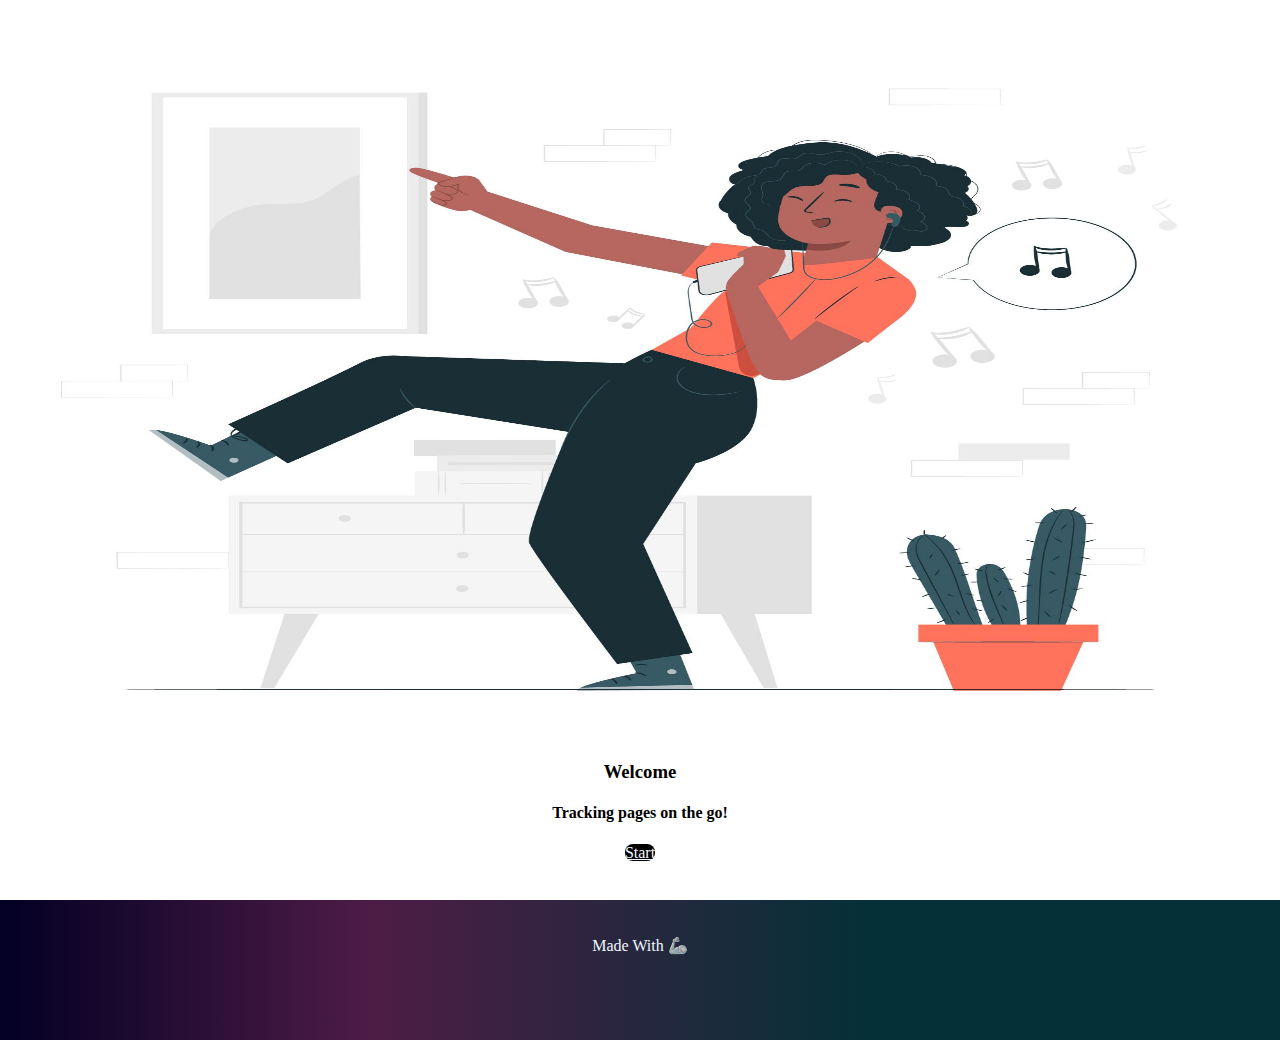
<file: template/index.html>
<!DOCTYPE html>
<html lang="en">
<head>
    <meta charset="UTF-8">
    <title>Spidr Systems - Site tracker</title>
    <meta name="viewport" content="width=device-width, initial-scale=1">
    <meta name="title" content="Web Spidr ">
    <meta name="description" content="Track changes on any webpage.">
    <meta name="keywords" content="Spidr Sytems">
    <meta name="robots" content="index, follow">
    <meta http-equiv="Content-Type" content="text/html; charset=utf-8">
    <link rel="apple-touch-icon" sizes="180x180" href="/apple-touch-icon.png">
    <link rel="icon" href="/favicon.ico" type="image/x-icon" />
    <link rel="shortcut icon" href="/favicon.ico" type="image/x-icon" />

    <link rel="manifest" href="/site.webmanifest">
    <meta name="language" content="English">
    <meta name="author" content="Spidr Systems">
    <link rel="stylesheet" href="https://www.w3schools.com/w3css/4/w3pro.css">
    <link rel="stylesheet" href="/static/css/style.css" >
</head>
<body>
    <div class="w3-container">

        <img class="w3-animate-zoom image-banner" src="/static/images/happy.jpg">
        <h3>Welcome</h3>
        <h4>Tracking pages on the go!</h4>
        <a href="/download" class="w3-button">Start</a>
    </div>
    <footer>
        <p>Made With 🦾 </p>
    </footer>
</body>
</html>
</file>
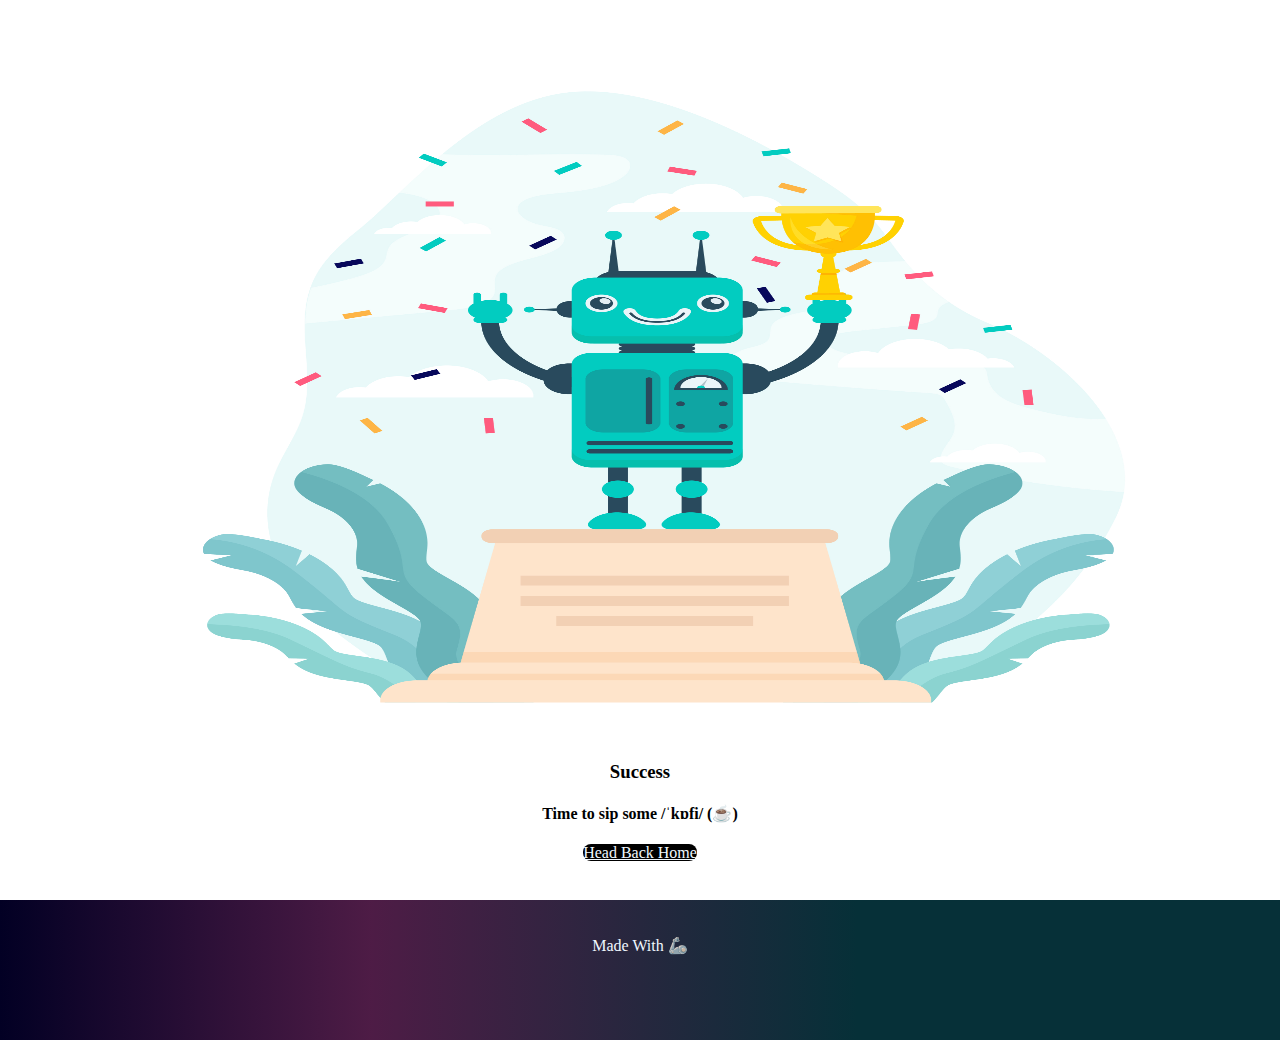
<file: template/success.html>
<!DOCTYPE html>
<html lang="en">
<head>
    <meta charset="UTF-8">
    <title>Spidr Systems - Success</title>
    <meta name="viewport" content="width=device-width, initial-scale=1">
    <meta name="title" content="Web Spidr ">
    <meta name="description" content="Track changes on any webpage.">
    <meta name="keywords" content="Spidr Sytems">
    <meta name="robots" content="index, follow">
    <meta http-equiv="Content-Type" content="text/html; charset=utf-8">
    <link rel="apple-touch-icon" sizes="180x180" href="/apple-touch-icon.png">
    <link rel="icon" type="image/png" sizes="32x32" href="/favicon-32x32.png">
    <link rel="icon" type="image/png" sizes="16x16" href="/favicon-16x16.png">
    <link rel="manifest" href="/site.webmanifest">
    <meta name="language" content="English">
    <meta name="author" content="Spidr Systems">
    <link rel="stylesheet" href="https://www.w3schools.com/w3css/4/w3pro.css">
    <link rel="stylesheet" href="/static/css/style.css" >
</head>
<body>
<div class="w3-container">

    <img class="w3-animate-zoom image-banner" src="/static/images/robot-winning.jpg">
    <h3>Success</h3>
    <h4>Time to sip some /ˈkɒfi/ (☕)</h4>
    <a href="/" class="w3-button">Head Back Home</a>
</div>
<footer>
    <p>Made With 🦾 </p>
</footer>
</body>
</html>
</file>
<file: static/css/style.css>
html, body {
    height: 100%;
    width: 100%;
    margin: 0;
}

.w3-container {
    height: 100%;
    align-content: center;
    text-align: center;
}


.image-banner {
    height: calc(100% - 200px);
    height: -moz-calc(100% - 200px);
    height: -webkit-calc(100% - 200px);
    width: 100%;
    margin-left: auto;
    margin-right: auto;
}

.w3-button {
    transform: scale(1.5);
    margin-top: 30px;
    border-radius: 8px;
    background: black;
    color: aliceblue;
}

footer {
    height: 100px;
    padding: 20px;
    background: rgb(2,0,36);
    color: aliceblue;
    text-align: center;
    background: linear-gradient(90deg, rgba(2,0,36,1) 0%, rgba(77,27,69,0.9962185557816877) 29%, rgba(6,48,56,1) 67%);
}
</file>
